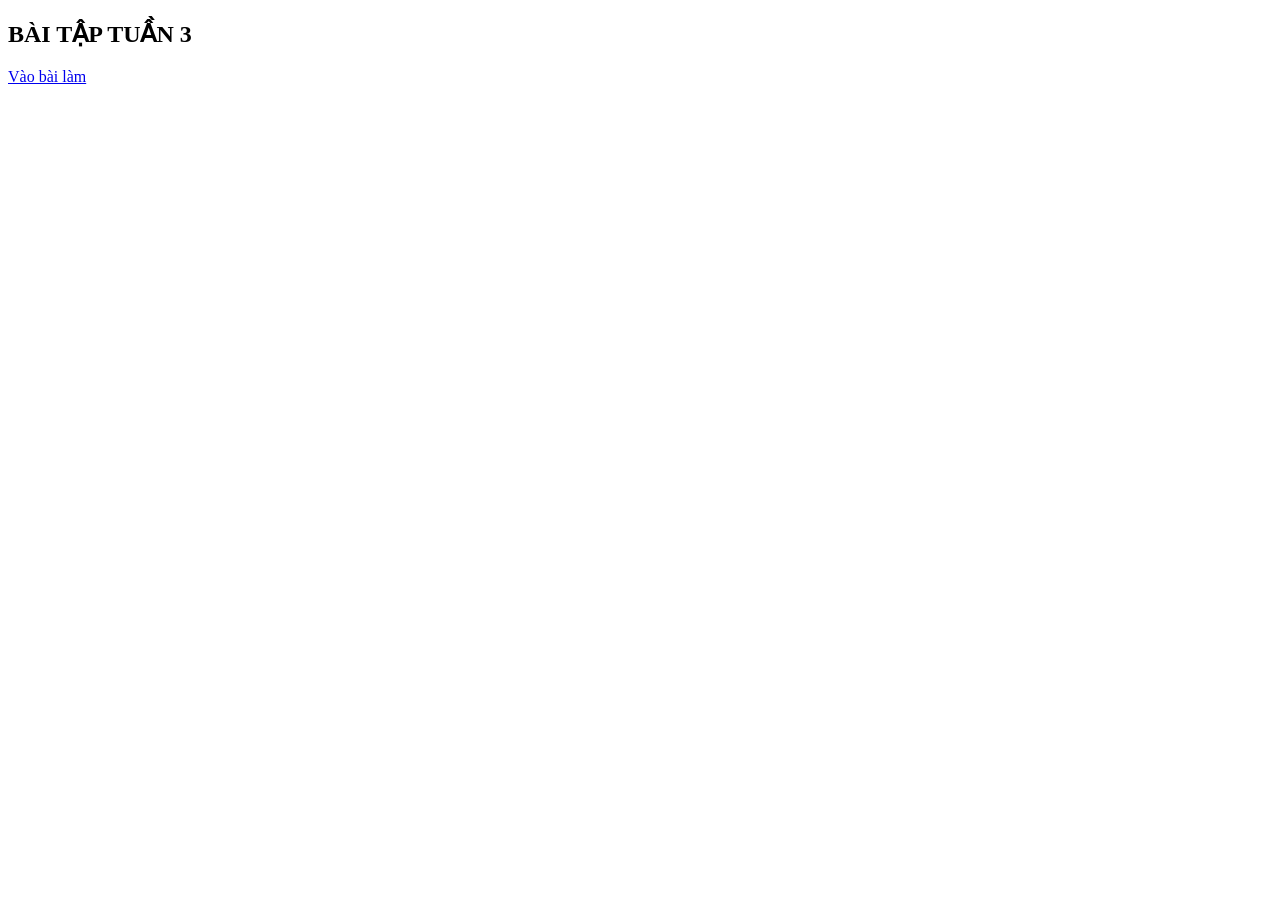
<file: index.html>
<!DOCTYPE html>
<html lang="vi">
<head>
    <meta charset="UTF-8">
    <title>Trang chủ bài tập</title>
</head>
<body>
    <h2>BÀI TẬP TUẦN 3</h2>
    <a href="./VeNha/index.html">Vào bài làm</a>
</body>
</html>
</file>
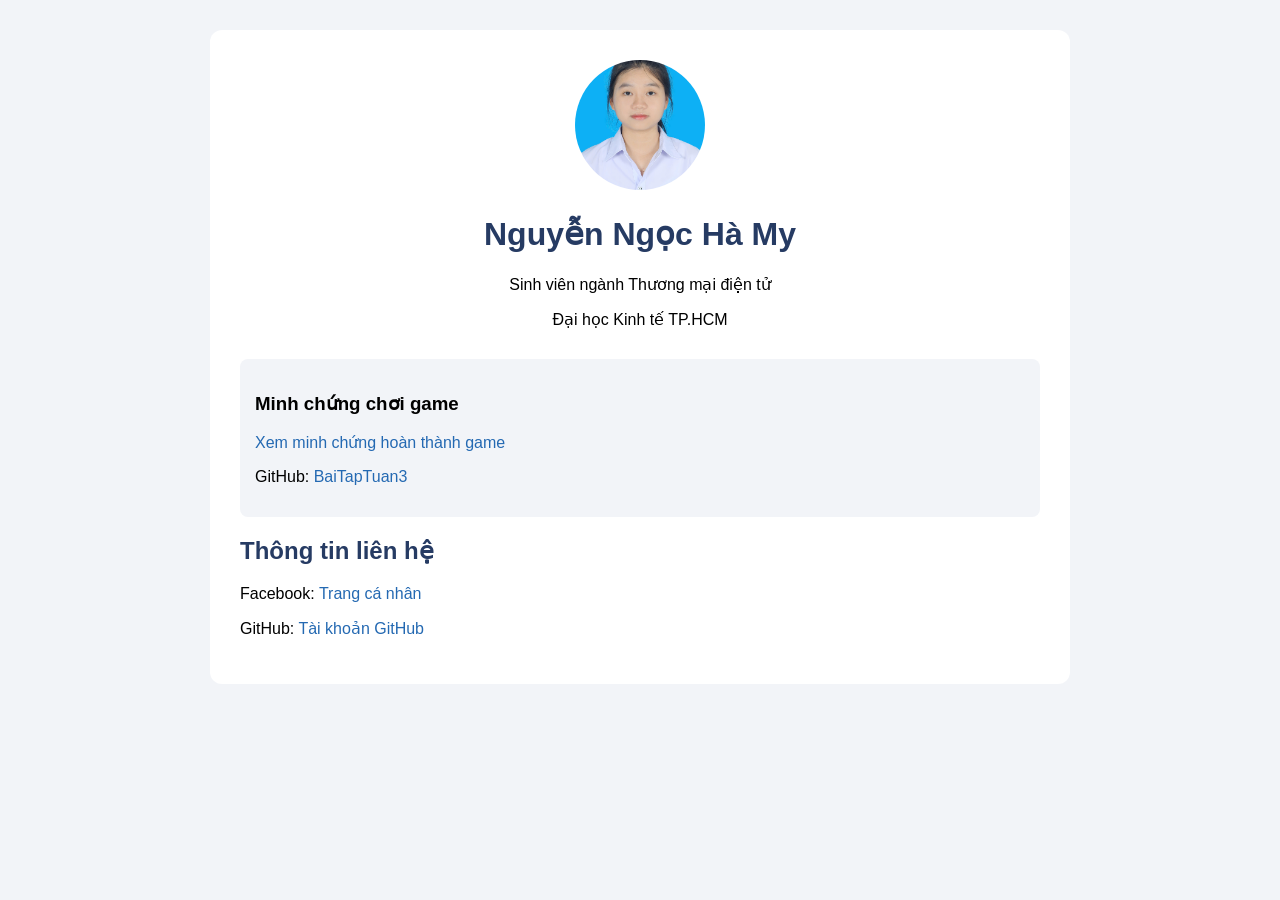
<file: VeNha/index.html>
<!DOCTYPE html>
<html lang="vi">
<head>
    <meta charset="UTF-8">
    <meta name="viewport" content="width=device-width, initial-scale=1.0">
    <title>My Portfolio - Bài tập CSS</title>
    <style>
        body {
            font-family: Arial, sans-serif;
            background: #f2f4f8;
            margin: 0;
            padding: 30px;
        }

        .container {
            max-width: 800px;
            margin: auto;
            background: white;
            padding: 30px;
            border-radius: 12px;
        }

        .profile {
            text-align: center;
            margin-bottom: 30px;
        }

        .profile img {
            width: 130px;
            height: 130px;
            border-radius: 50%;
            object-fit: cover;
        }

        h1, h2 {
            color: #263b63;
        }

        .exercise {
            padding: 15px;
            margin: 12px 0;
            background: #f2f4f8;
            border-radius: 8px;
        }

        a {
            color: #2469b2;
            text-decoration: none;
        }

        a:hover {
            text-decoration: underline;
        }
    </style>
</head>

<body>
<div class="container">

    <div class="profile">
<img src="avatar.jpg" alt="Ảnh cá nhân">
        <h1>Nguyễn Ngọc Hà My</h1>
        <p>Sinh viên ngành Thương mại điện tử</p>
        <p>Đại học Kinh tế TP.HCM</p>
    </div>

    <div class="exercise">
        <h3>Minh chứng chơi game</h3>
        <a href="https://docs.google.com/document/d/1D0UJGO2OMsemxmS0aghk2WXjbDCXR31mSt5NxgHfedE/edit?usp=sharing"
           target="_blank">Xem minh chứng hoàn thành game</a>
        <p>GitHub: <a href="https://github.com/mynguyen-123/Tuan3">BaiTapTuan3</a></p>
    </div>

    <h2>Thông tin liên hệ</h2>
    <p>Facebook: <a href="https://www.facebook.com/ha.my.296014?locale=vi_VN">Trang cá nhân</a></p>
    <p>GitHub: <a href="https://github.com/mynguyen-123/Tuan3">Tài khoản GitHub</a></p>

</div>
</body>
</html>
</file>
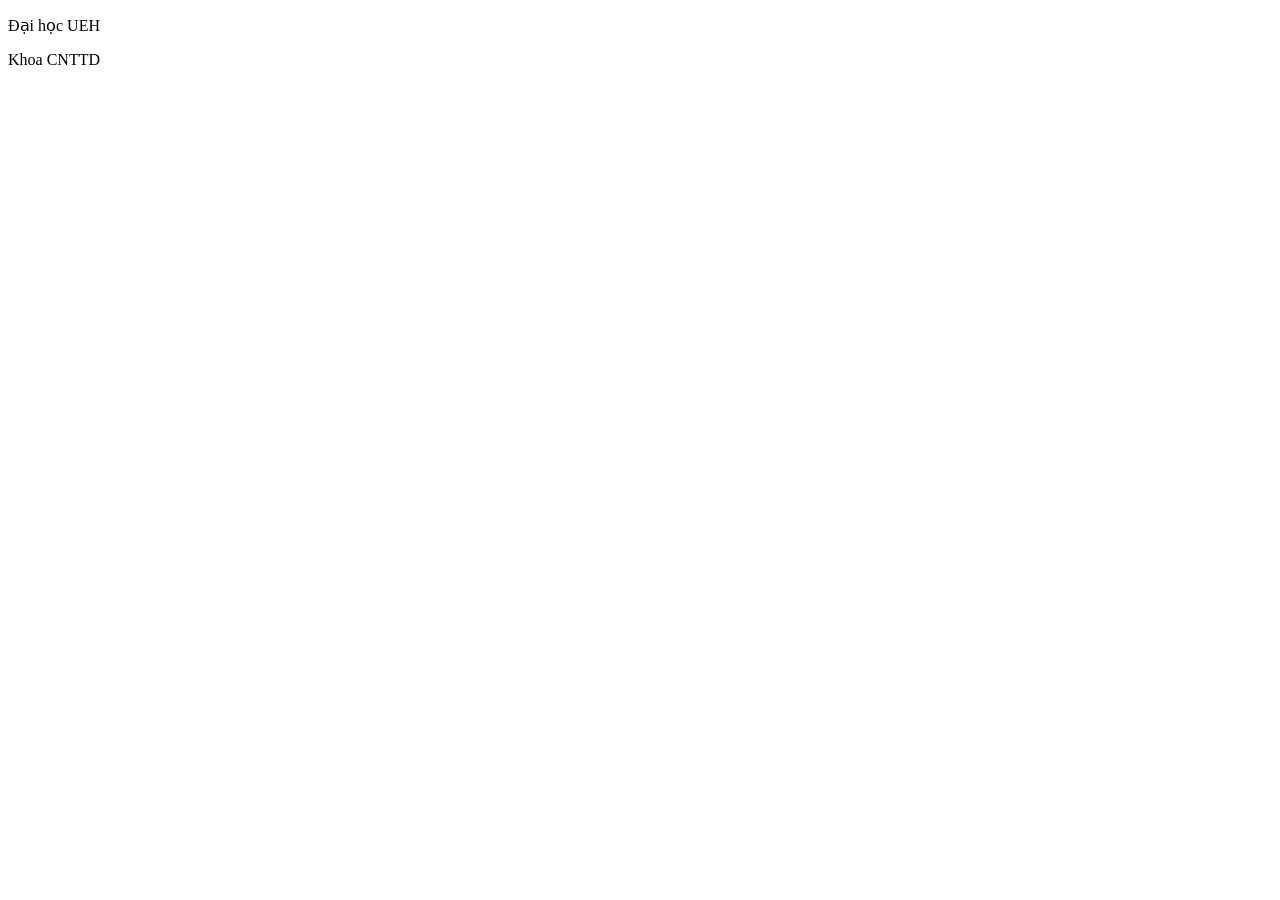
<file: VeNha/BaiTap2.html>
<!DOCTYPE html>
<html lang="en">
<head>
    <meta charset="UTF-8">
    <meta name="viewport" content="width=device-width, initial-scale=1.0">
    <link rel="stylesheet" href="style.css">
    <title>Bài tập HTML VÀ CSS</title>
</head>
<body>
<p class = "cau-a">Đại học UEH</p>
<P class = "cau-b">Khoa CNTTD</P>

</body>
</html>
</file>
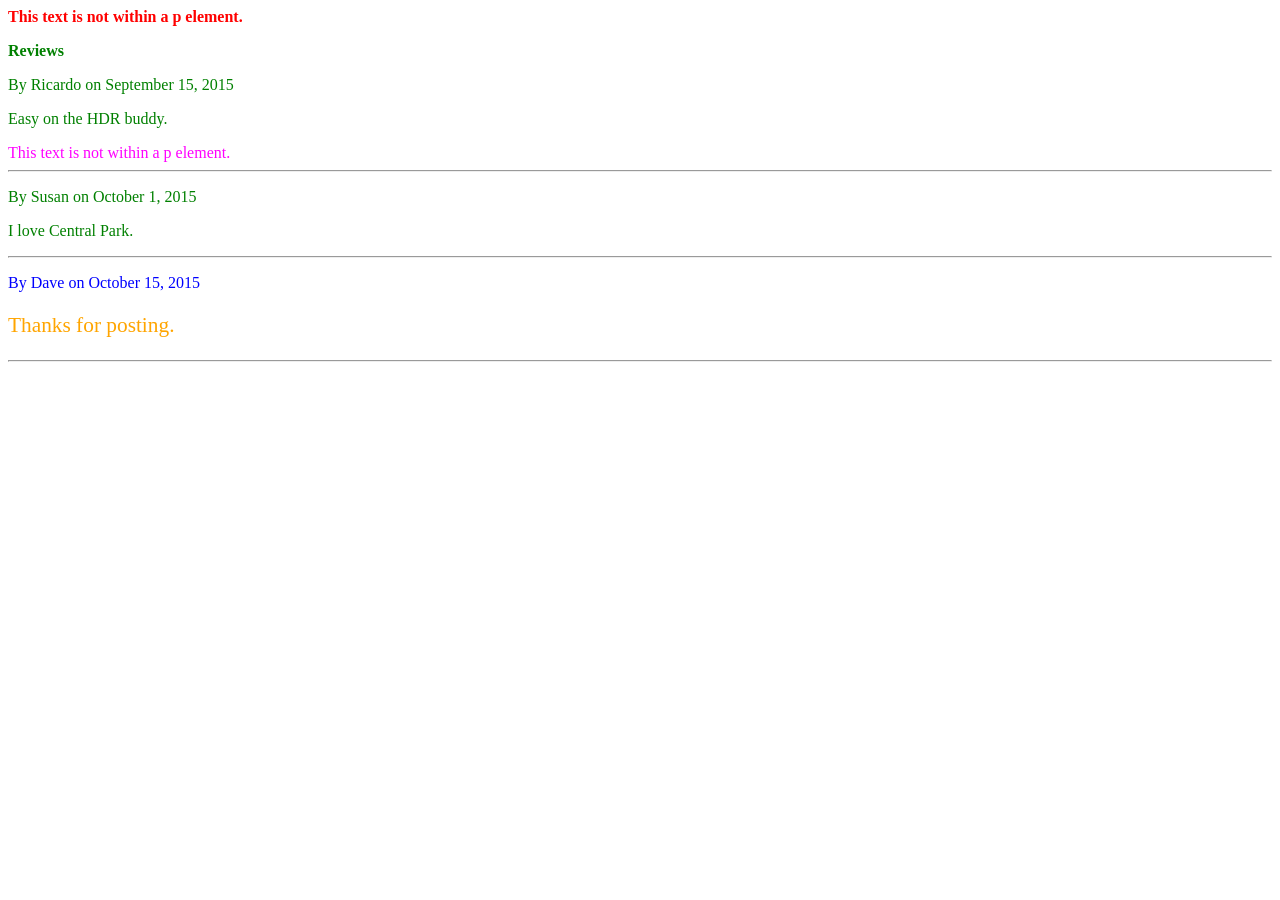
<file: VeNha/lab04-exercise08.html>
<!DOCTYPE html>
<html lang="en">
<head>
   <meta charset="utf-8">
   <title>Share Your Travels -- New York - Central Park</title>
   <link rel="stylesheet" href="lab04-exercise08.css" />
</head>
<body>
   This text is not within a p element.
   <p>Reviews</p>
   <div>
      <p>By Ricardo on <time>September 15, 2015</time></p>
      <p>Easy on the HDR buddy.</p>
      This text is not within a p element.
   </div>
   <hr/>

   <div>
      <p>By Susan on <time>October 1, 2015</time></p>
      <p>I love Central Park.</p>
   </div>   
   <hr/>
   
   <div>
      <p class="last">By Dave on <time>October 15, 2015</time></p>
      <p class="last" id="verylast">Thanks for posting.</p>
   </div>   
   <hr/>
</body>
</html>
</file>
<file: VeNha/style.css>
#cau-a
{
    color: blue;
    font-size: 30px;
    font-weight: bold;
    text-decoration: underline;
    text-align: center;
}
#cau-b
{
    color: red;
    text-align:center;
    font-style: italic;
    background-color: grey;
    font-size: 15px;
    opacity: 0.5;
    
}
#cau-c
{
 color: #A7DD3C;
background: #FFFFFF;
text-shadow: 2px 0 0px #800040, 3px 2px 0px rgba(77,0,38,0.5), 3px 0 3px #FF002B, 5px 0 3px #800015, 6px 2px 3px rgba(77,0,13,0.5), 6px 0 9px #FF5500, 8px 0 9px #802A00, 9px 2px 9px rgba(77,25,0,0.5), 9px 0 18px #FFD500, 11px 0 18px #806A00, 12px 2px 18px rgba(77,66,0,0.5), 12px 0 30px #D4FF00, 14px 0 30px #6A8000, 15px 2px 30px rgba(64,77,0,0.5), 15px 0 45px #80FF00, 17px 0 45px #408000, 17px 2px 45px rgba(38,77,0,0.5);
color: #A7DD3C;
background: #FFFFFF;
text-align: center;
}
#cau-d {
  height: 500px; 
  width: 100%;
  background: #D0E4F5 url("https://ueh.edu.vn/schools/college/images/logo/bit-header-logo.png")
repeat scroll 0 0;
}
#cau-e 
{
    width: 100px;
    height:50px;
    overflow: hidden;
    text-overflow: ellipsis;
    white-space: nowrap;
}
</file>
<file: VeNha/lab04-exercise08.css>
body {
  font-weight: bold;
  color: red;
}
div {
font-weight: normal;
color: magenta;
}
p {
color: green;
}
.last{
  color:blue;
}
#verylast {
  color:orange;
  font-size: 16pt;
}
</file>
